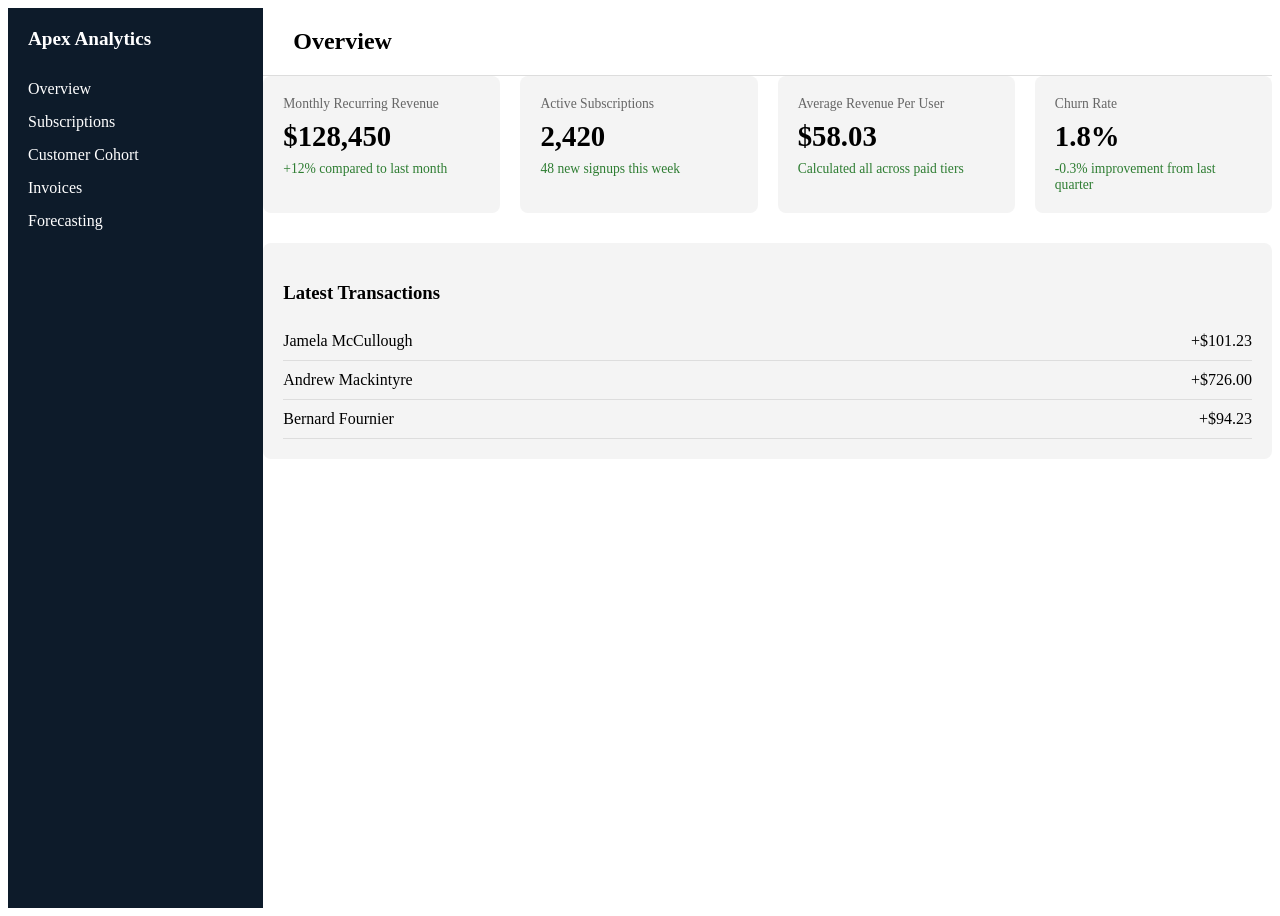
<file: HW/index.html>
<!DOCTYPE html>
<html lang="en">
<head>
    <meta charset="UTF-8">
    <meta name="viewport" content="width=device-width, initial-scale=1.0">
    <title>Dashboard</title>
    <link rel="stylesheet" href="style.css">
</head>
<body>
    <div class="dashboard">
        <input type="checkbox" id="menu-toggle" class="menu-toggle">
        <label for="menu-toggle" class="hamburger">&#9776;</label>
        <aside class="sidebar">
            <div class="logo">Apex Analytics</div>
            <ul class="nav-link">
                <li><a href="#">Overview</a></li>
                <li><a href="#">Subscriptions</a></li>
                <li><a href="#">Customer Cohort</a></li>
                <li><a href="#">Invoices</a></li>
                <li><a href="#">Forecasting</a></li>
            </ul>
        </aside>
        <div class="main">
            <header class="topbar">
                <h1>Overview</h1>
            </header>
            <div class="content">
                <div class="stats">
                    <div class="card">
                        <p class="label">Monthly Recurring Revenue</p>
                        <h2 class="value">$128,450</h2>
                        <p class="detail">+12% compared to last month</p>
                    </div>
                    <div class="card">
                        <p class="label">Active Subscriptions</p>
                        <h2 class="value">2,420</h2>
                        <p class="detail">48 new signups this week</p>
                    </div>
                    <div class="card">
                        <p class="label">Average Revenue Per User</p>
                        <h2 class="value">$58.03</h2>
                        <p class="detail">Calculated all across paid tiers</p>
                    </div>
                    <div class="card">
                        <p class="label">Churn Rate</p>
                        <h2 class="value">1.8%</h2>
                        <p class="detail">-0.3% improvement from last quarter</p>
                    </div>
                </div>
                <div class="transactions">
                    <h3>Latest Transactions</h3>
                    <ul class="transactions-list">
                        <li>
                            <span class="name">Jamela McCullough</span>
                            <span class="amount">+$101.23</span>
                        </li>
                        <li>
                            <span class="name">Andrew Mackintyre</span>
                            <span class="amount">+$726.00</span>
                        </li>
                        <li>
                            <span class="name">Bernard Fournier</span>
                            <span class="amount">+$94.23</span>
                        </li>
                    </ul>
                </div>
            </div>
        </div>
    </div>
</body>
</html>
</file>
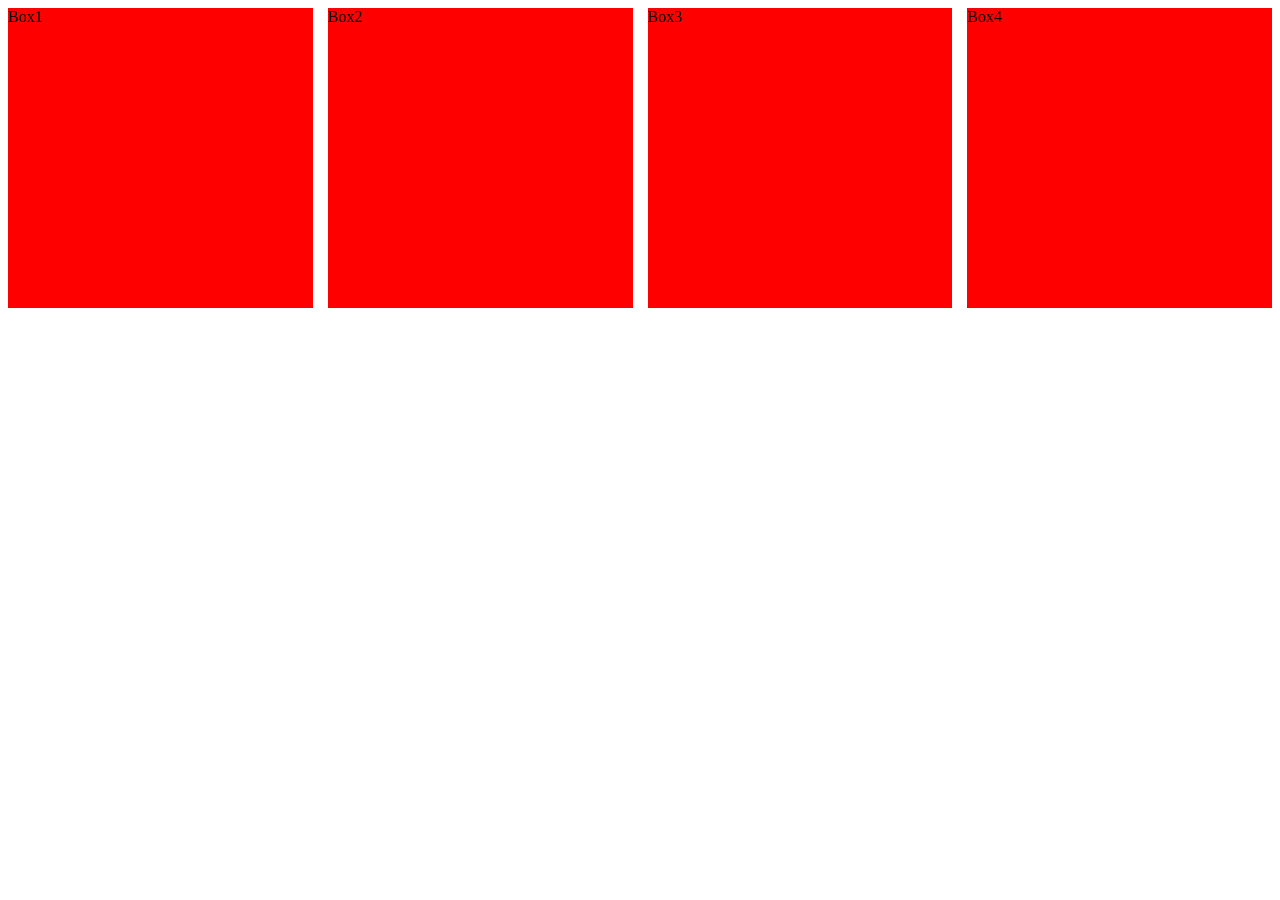
<file: Lab1/index.html>
<!DOCTYPE html>
<html lang="en">
<head>
    <meta charset="UTF-8">
    <meta name="viewport" content="width=device-width, initial-scale=1.0">
    <title>Document</title>
    <link rel="stylesheet" href="style.css">
</head>
<body>
    <div class="container">
        <div class="box">Box1</div>
        <div class="box">Box2</div>
        <div class="box">Box3</div>
        <div class="box">Box4</div>
    </div>
</body>
</html>
</file>
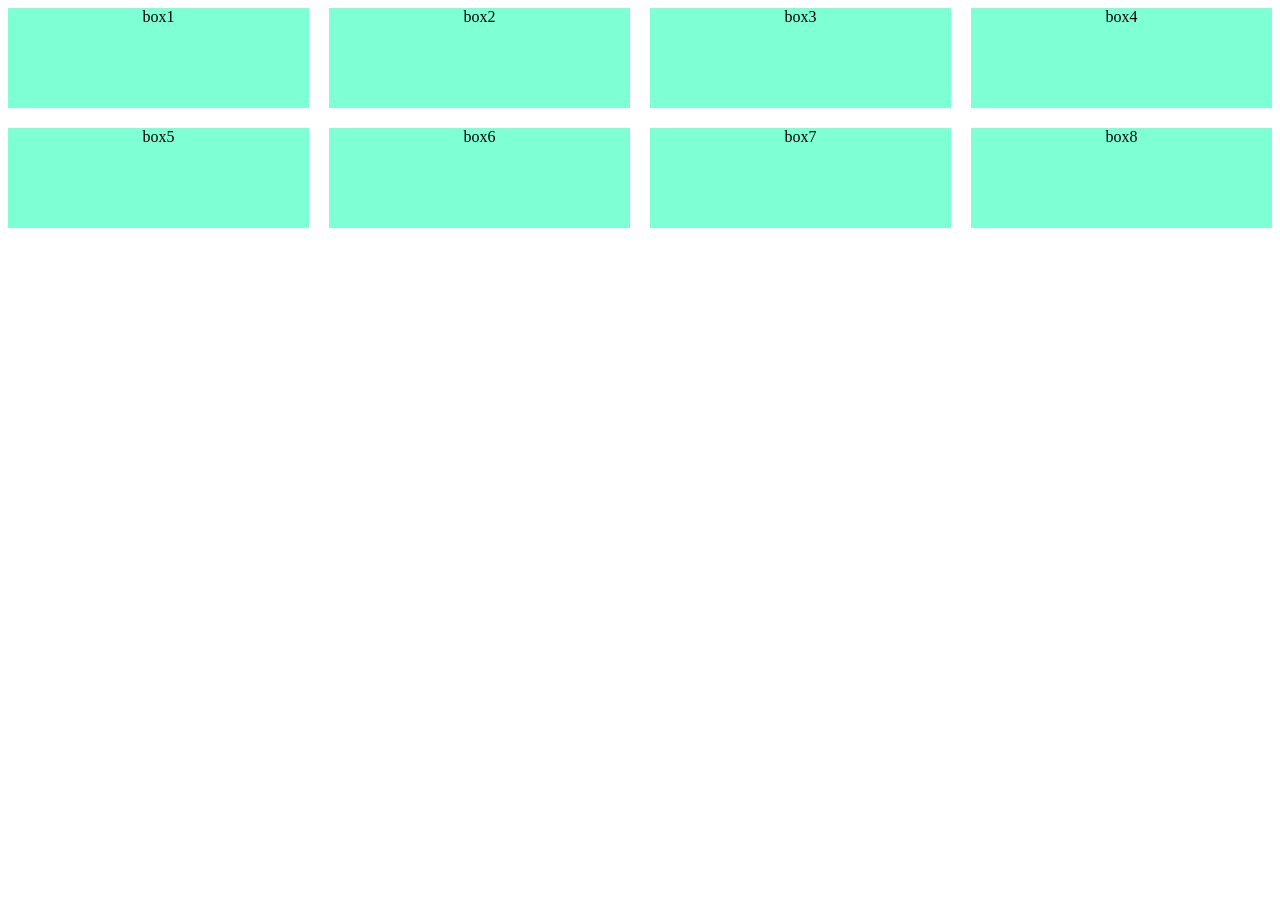
<file: Lab2/index.html>
<!DOCTYPE html>
<html lang="en">
<head>
    <meta charset="UTF-8">
    <meta name="viewport" content="width=device-width, initial-scale=1.0">
    <title>Document</title>
    <link rel="stylesheet" href="style.css">
</head>
<body>
    <div class="container">
        <div class="box">box1</div>
        <div class="box">box2</div>
        <div class="box">box3</div>
        <div class="box">box4</div>
        <div class="box">box5</div>
        <div class="box">box6</div>
        <div class="box">box7</div>
        <div class="box">box8</div>
    </div>
</body>
</html>
</file>
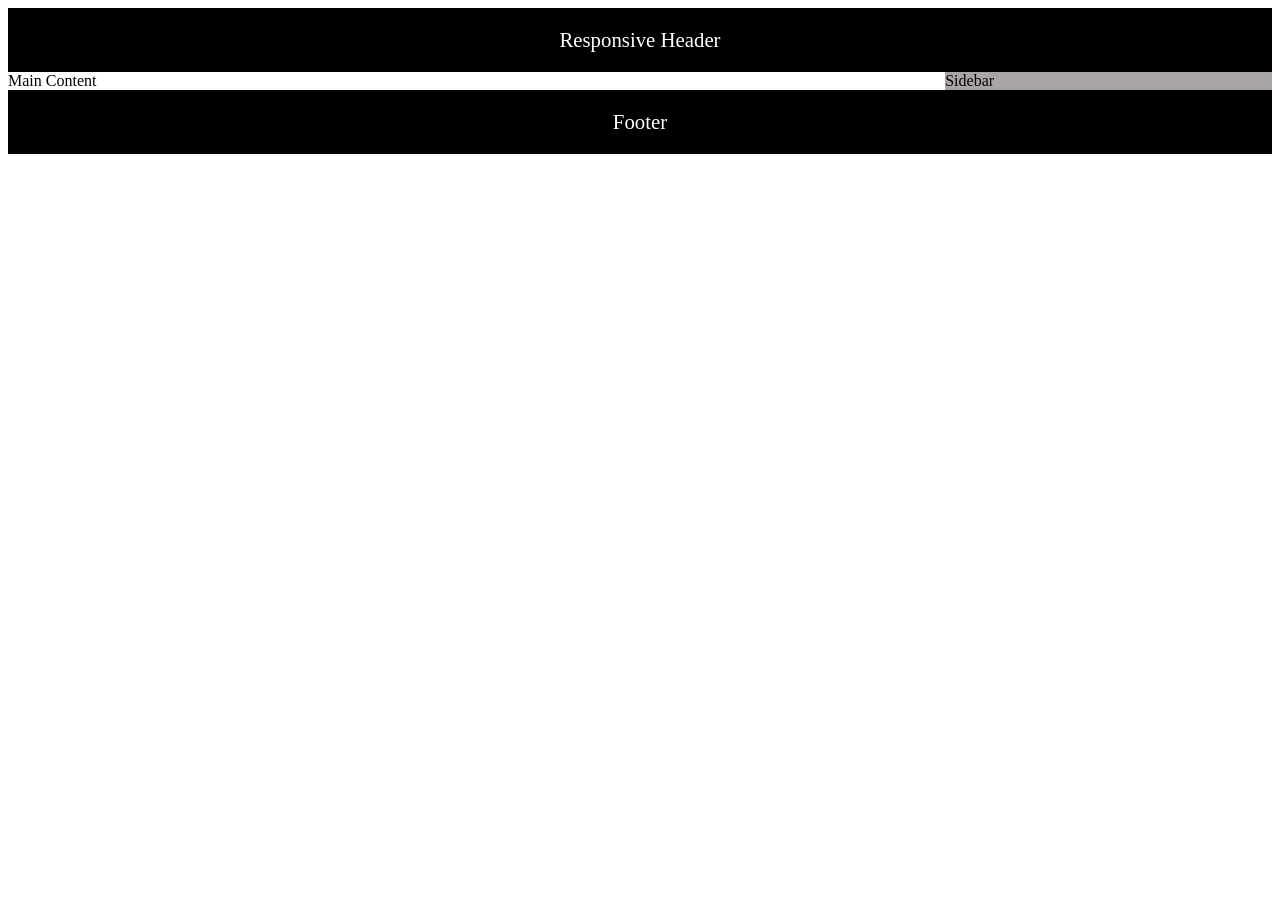
<file: Lab3/index.html>
<!DOCTYPE html>
<html lang="en">
<head>
    <meta charset="UTF-8">
    <meta name="viewport" content="width=device-width, initial-scale=1.0">
    <title>Document</title>
    <link rel="stylesheet" href="style.css">
</head>
<body>
    <div class="container">
        <div class="top">Responsive Header</div>
        <div class="main">
            <div class="mid1">Main Content</div>
            <div class="mid2">Sidebar</div>
        </div>
        <div class="top">Footer</div>
    </div>
</body>
</html>
</file>
<file: HW/style.css>
.dashboard{
    display: flex;
    min-height: 100vh;
}
.sidebar{
    width: 220px;
    background-color: #0d1b2a;
    color: white;
    padding: 20px;
}
.logo{
    font-size: 1.2em;
    font-weight: bold;
    margin-bottom: 30px;
}
.nav-link{
    list-style: none;
    padding: 0;
}
.nav-link li{
    margin-bottom: 15px;
}
.nav-link a{
    color: white;
    text-decoration: none;
}
.topbar{
    padding: 20px 30px;
    border-bottom: 1px solid #ddd;
}
.topbar h1{
    font-size: 1.5em;
    margin: 0;
}
.stats{
    display: grid;
    grid-template-columns: repeat(4, 1fr);
    gap: 20px;
    margin-bottom: 30px;
}
.card{
    background-color: #f4f4f4;
    padding: 20px;
    border-radius: 8px;
}
.label{
    font-size: 0.85em;
    color: #666;
    margin: 0 0 8px 0;
}
.value{
    font-size: 1.8em;
    margin: 0 0 8px 0;
}
.detail{
    font-size: 0.85em;
    color: #2e7d32;
    margin: 0;
}
.transactions{
    background-color: #f4f4f4;
    padding: 20px;
    border-radius: 8px;
}
.transactions-list{
    list-style: none;
    padding: 0;
    margin: 0;
}
.transactions-list li{
    display: flex;
    justify-content: space-between;
    padding: 10px 0;
    border-bottom: 1px solid #ddd;
}
@media (max-width: 1023px){
    .stats{
        grid-template-columns: repeat(2, 1fr);
    }
}
.menu-toggle{
    display: none;
}
.hamburger{
    display: none;
    cursor: pointer;
    font-size: 1.83m;
    color: #0d1b2a;
    padding: 10px;
}
@media (max-width: 767px){
    .dashboard{
        flex-direction: column;
    }
    .sidebar{
        display: none;
        width: 100%;
    }
    .hamburger{
        display: block;
    }
    .menu-toggle:checked ~ .sidebar{
        display: block;
    }
    .stats{
        grid-template-columns: 1fr;
    }
}
</file>
<file: Lab1/style.css>
.container {
    width: 100%;
    display: grid; 
    height: 300px;
    grid-template-columns: 1fr;
    gap: 15px;
}
.box {
    background-color: red;
}
@media (min-width: 768px){
    .container{
        grid-template-columns: repeat(2, 1fr);
    }
}
@media (min-width: 1024px){
    .container {
        grid-template-columns: repeat(4, 1fr);
    }
}
</file>
<file: Lab2/style.css>
.container {
    width: 100%;
    display: grid;
    gap: 20px;
    grid-template-columns: repeat(4, 1fr);
}
.box{
    background-color: aquamarine;
    width: 100%;
    height: 100px;
    text-align: center;
    
}
@media (max-width: 1000px){
    .container{
        grid-template-columns: repeat(3, 1fr);
    }
}
@media (max-width: 768px){
    .container{
        grid-template-columns: repeat(2, 1fr);
    
    }
}
@media (max-width: 480px){
    .container{
        grid-template-columns: 1fr;
    }
}
</file>
<file: Lab3/style.css>
.container{
    width: 100%;
    display: grid;
}
.top {
    background-color: black;
    color: white;
    text-align: center;
}
.mid1{
    background-color: white;
}
.mid2 {
    background: rgb(171, 164, 164);
}
.main{
    display: flex;
    flex-direction: column;
    gap: 15px;
}
@media (min-width: 600px){
    .main{
        flex-direction: row;
    }
}
@media (min-width: 900px){
    .top{
        padding: 20px;
        font-size: 1.3em;
    }
    .mid1{
        flex-grow: 3;
    }
    .mid2{
        flex-grow: 1;
    }
}
</file>
